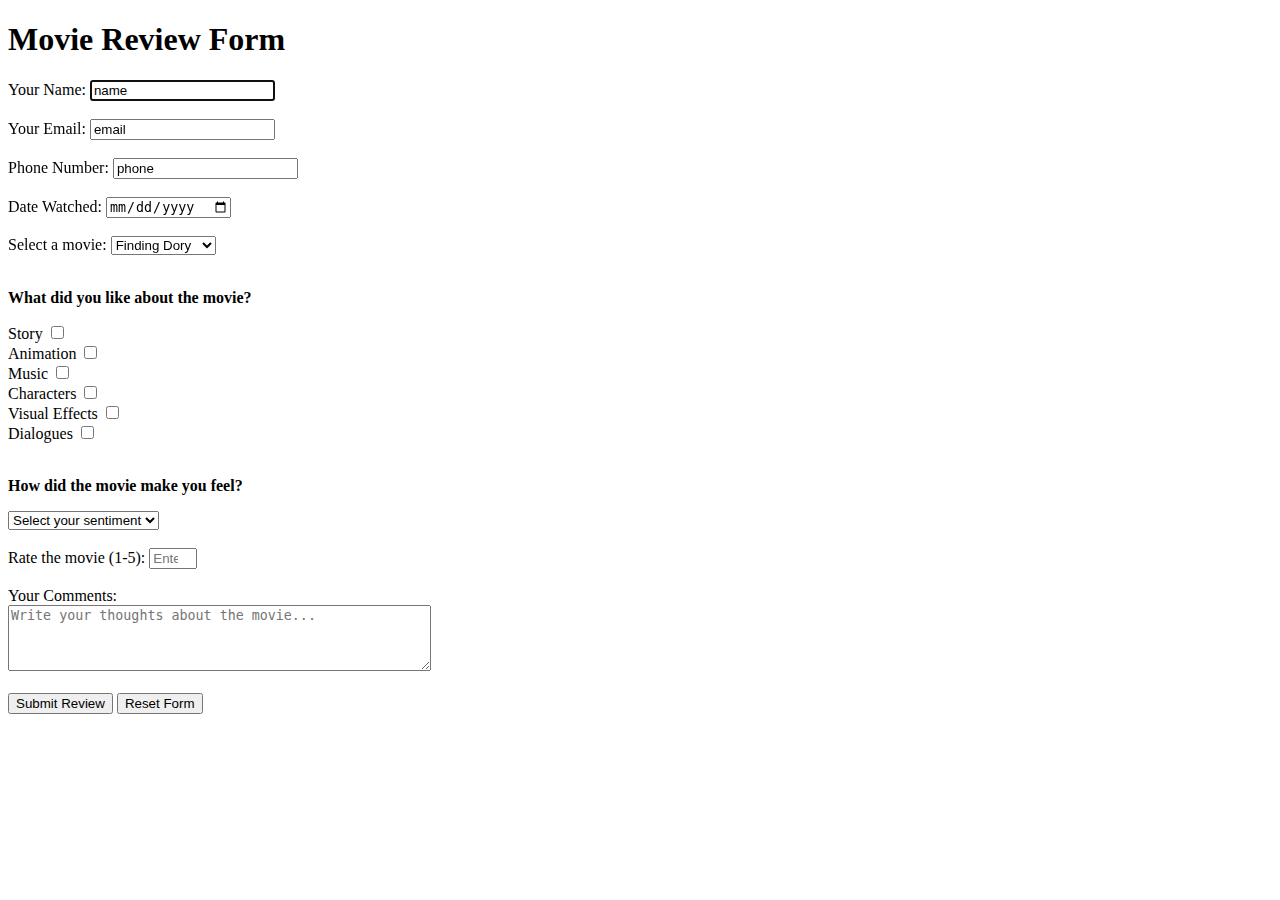
<file: form.html>
<!doctype html>
<html>
<head>
	<charset meta="utf-8">
	<title>Form</title>
<body>
    <h1>Movie Review Form</h1>
    <!-- Begin the form -->
    <form method="post" action="">
        <!-- User Input for Name -->
        <label for="name">Your Name:</label>
        <input type="text" value="name" name="name" placeholder="Enter your full name" required autofocus>
        <br><br>

        <!-- User Input for Email -->
        <label for="email">Your Email:</label>
        <input type="email" value="email" name="email" placeholder="example@mail.com" required>
        <br><br>

        <!-- User Input for Phone Number -->
        <label for="phone">Phone Number:</label>
        <input type="tel" value="phone" name="phone" placeholder="(05X)-XXX-XXXX" pattern="\(\d{3}\) \d{3}-\d{4}" required>

        <br><br>

        <!-- User Input for Date -->
        <label for="date">Date Watched:</label>
        <input type="date" value="date" name="date">
        <br><br>

        <!-- Dropdown for Movie Selection -->
        <label>Select a movie:</label>
        <select name="movie" value="movie" required>
            <option value="finding_dory" selected>Finding Dory</option>
            <option value="finding_nemo">Finding Nemo</option>
            <option value="mulan">Mulan</option>
            <option value="minions">Minions</option>
        </select>
        <br><br>

        <!-- Checkbox Options -->
        <p><strong>What did you like about the movie?</strong></p>
        <label>
            Story
            <input name="thingsliked" type="checkbox" value="Story">
        </label><br>
        <label>
            Animation
            <input name="thingsliked" type="checkbox" value="Animation">
        </label><br>
        <label>
            Music
            <input name="thingsliked" type="checkbox" value="Music">
        </label><br>
        <label>
            Characters
            <input name="thingsliked" type="checkbox" value="Characters">
        </label><br>
        <label>
            Visual Effects
            <input name="thingsliked" type="checkbox" value="Visual Effects">
        </label><br>
        <label>
            Dialogues
            <input name="thingsliked" type="checkbox" value="Dialogues">
        </label>
        <br><br>

        <!-- Dropdown for Sentiment -->
        <p><strong>How did the movie make you feel?</strong></p>
        <label>
            <select name="sentiment">
                <option value="" disabled selected>Select your sentiment</option>
                <option value="happy">Happy</option>
                <option value="sad">Sad</option>
                <option value="excited">Excited</option>
                <option value="bored">Bored</option>
                <option value="thrilled">Thrilled</option>
                <option value="disappointed">Disappointed</option>
            </select>
        </label>
        <br><br>

        <!-- Star Rating -->
        <label>Rate the movie (1-5):</label>
        <input type="number" value="rating" name="rating" min="1" max="5" step="1" placeholder="Enter a number from 1 to 5" required>
        <br><br>

        <!-- Textarea for Review -->
        <label>Your Comments:</label><br>
        <textarea value="review" name="review" rows="4" cols="50" placeholder="Write your thoughts about the movie..."></textarea>
        <br><br>

        <!-- Submit and Reset Buttons -->
        <input type="submit" value="Submit Review">
        <input type="reset" value="Reset Form">
    </form>
    <!-- End of the form -->
</body>
</html>
</file>
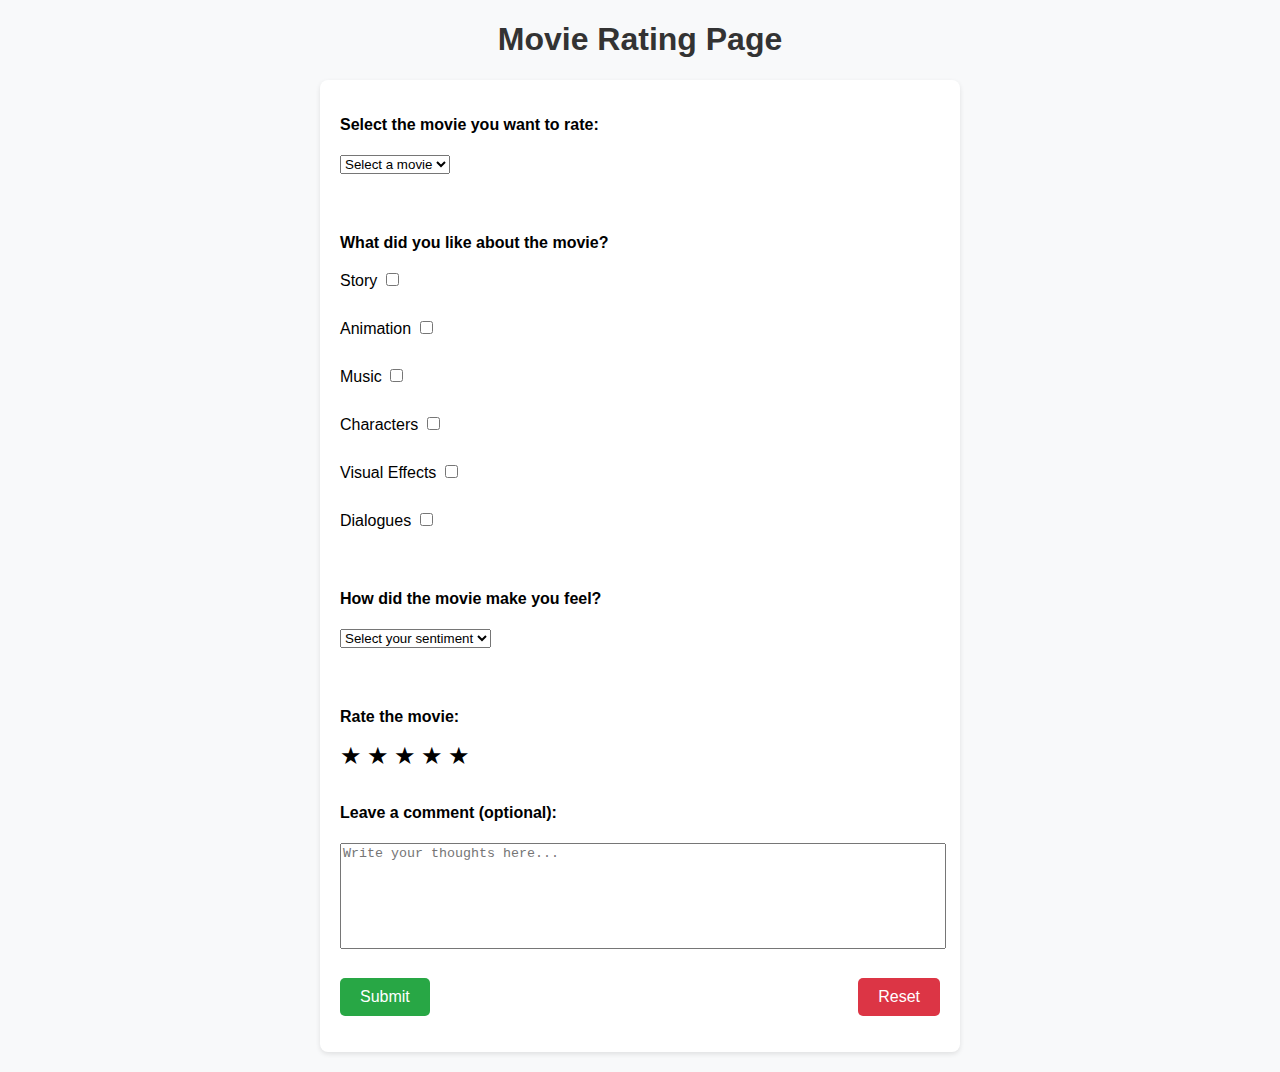
<file: ratingPage.html>
<!DOCTYPE html>
<html lang="en">
<head>
    <meta charset="UTF-8">
    <meta name="viewport" content="width=device-width, initial-scale=1.0">
    <title>Movie Rating Page</title>
    <style>
        body {
            font-family: Arial, sans-serif;
            margin: 20px;
            background-color: #f8f9fa;
        }

        h1 {
            text-align: center;
            color: #333;
        }

        .container {
            max-width: 600px;
            margin: auto;
            background: white;
            padding: 20px;
            border-radius: 8px;
            box-shadow: 0 2px 5px rgba(0, 0, 0, 0.1);
        }

        label {
            display: block;
            margin-bottom: 8px;
        }

        select, input[type="checkbox"], textarea, button {
            margin-top: 5px;
        }

        .rating {
            display: flex;
            gap: 5px;
        }

        .rating span {
            font-size: 24px;
            cursor: pointer;
        }

        .rating span:hover,
        .rating span.selected {
            color: gold;
        }

        textarea {
            width: 100%;
            height: 100px;
            resize: none;
        }

        .buttons {
            display: flex;
            justify-content: space-between;
            margin-top: 20px;
        }

        button {
            padding: 10px 20px;
            font-size: 16px;
            border: none;
            border-radius: 5px;
            cursor: pointer;
        }

        button.submit {
            background-color: #28a745;
            color: white;
        }

        button.reset {
            background-color: #dc3545;
            color: white;
        }

        button:hover {
            opacity: 0.9;
        }
    </style>
</head>
<body>
    <h1>Movie Rating Page</h1>
    <div class="container">
        <form id="ratingForm">
            <p><strong>Select the movie you want to rate:</strong></p>
            <label>
                <select name="movie" id="watched" required>
                    <option value="" disabled selected>Select a movie</option>
                    <option value="Mulan">Mulan</option>
                    <option value="Finding Nemo">Finding Nemo</option>
                    <option value="Finding Dory">Finding Dory</option>
                    <option value="Minions">Minions</option>
                </select>
            </label>
            <br><br>

            <p><strong>What did you like about the movie?</strong></p>
            <label>
                Story
                <input id="likeStory" name="thingsliked" type="checkbox" value="Story">
            </label><br>
            <label>
                Animation
                <input id="likeAnimation" name="thingsliked" type="checkbox" value="Animation">
            </label><br>
            <label>
                Music
                <input id="likeMusic" name="thingsliked" type="checkbox" value="Music">
            </label><br>
            <label>
                Characters
                <input id="likeCharacters" name="thingsliked" type="checkbox" value="Characters">
            </label><br>
            <label>
                Visual Effects
                <input id="likeVisualEffects" name="thingsliked" type="checkbox" value="Visual Effects">
            </label><br>
            <label>
                Dialogues
                <input id="likeDialogues" name="thingsliked" type="checkbox" value="Dialogues">
            </label><br><br>

            <p><strong>How did the movie make you feel?</strong></p>
            <label>
                <select id="feel" name="sentiment">
                    <option value="" disabled selected>Select your sentiment</option>
                    <option value="happy">Happy</option>
                    <option value="sad">Sad</option>
                    <option value="excited">Excited</option>
                    <option value="bored">Bored</option>
                    <option value="thrilled">Thrilled</option>
                    <option value="disappointed">Disappointed</option>
                </select>
            </label>
            <br><br>

            <p><strong>Rate the movie:</strong></p>
            <div class="rating" id="ratingStars">
                <span data-value="1">&#9733;</span>
                <span data-value="2">&#9733;</span>
                <span data-value="3">&#9733;</span>
                <span data-value="4">&#9733;</span>
                <span data-value="5">&#9733;</span>
            </div>
            <input type="hidden" name="rating" id="rating" value="">

            <br><p><strong>Leave a comment (optional):</strong></p>
            <textarea id="write" name="comment" placeholder="Write your thoughts here..."></textarea>

            <div class="buttons">
                <button type="button" class="submit" id="submitButton">Submit</button>
                <button type="reset" class="reset" id="reset">Reset</button>
            </div>
        </form>
        <p id="helpText"></p>
    </div>
    <script>
        // Handle star rating
        const stars = document.querySelectorAll("#ratingStars span");
        const ratingInput = document.getElementById("rating");

        stars.forEach(star => {
            star.addEventListener("click", function () {
                // Remove selection from all stars
                stars.forEach(s => s.classList.remove("selected"));
                // Add selection to clicked star and previous stars
                this.classList.add("selected");
                let rating = this.getAttribute("data-value");
                for (let i = 0; i < rating; i++) {
                    stars[i].classList.add("selected");
                }
                // Update hidden input
                ratingInput.value = rating;
            });
        });

        // Handle form submission
        document.getElementById("submitButton").addEventListener("click", function () {
            const form = document.getElementById("ratingForm");
            if (form.checkValidity()) {
                alert("Submitted successfully!");
                window.location.href = "index.html"; // Simulate returning to home page
            } else {
                alert("Please fill out all required fields.");
            }
        });

        var helpArray = [
            "Choose the watched movie",
            "What did you like about the movie?",
            "What did you feel after watching the movie ? ",
            "Rate the movie",
            "Enter any comments here that you'd like us to read",
            "Form Submitted!",
            "Form Reseted"
        ];

        var helpText;

        // initialize helpTextDiv and register event handlers
        function init() {
            helpText = document.getElementById("helpText");
            registerListeners(document.getElementById("watched"), 0);
            registerListeners(document.getElementById("likeStory"), 1);
            registerListeners(document.getElementById("likeAnimation"), 1);
            registerListeners(document.getElementById("likeMusic"), 1);
            registerListeners(document.getElementById("likeCharacters"), 1);
            registerListeners(document.getElementById("likeVisualEffects"), 1);
            registerListeners(document.getElementById("likeDialogues"), 1);
            registerListeners(document.getElementById("feel"), 2);
            registerListeners(document.getElementById("ratingStars"), 3);
            registerListeners(document.getElementById("write"), 4);
            registerListeners(document.getElementById("submitButton"), 5);
            registerListeners(document.getElementById("reset"), 6);
        }

        // utility function to help register events
        function registerListeners(object, messageNumber) {
            object.addEventListener("focus", function () {
                helpText.innerHTML = helpArray[messageNumber];
            }, false);
            object.addEventListener("blur", function () {
                helpText.innerHTML = helpArray[7];
            }, false);
        }

        window.addEventListener("load", init, false);
    </script>

</body>
</html>
</file>
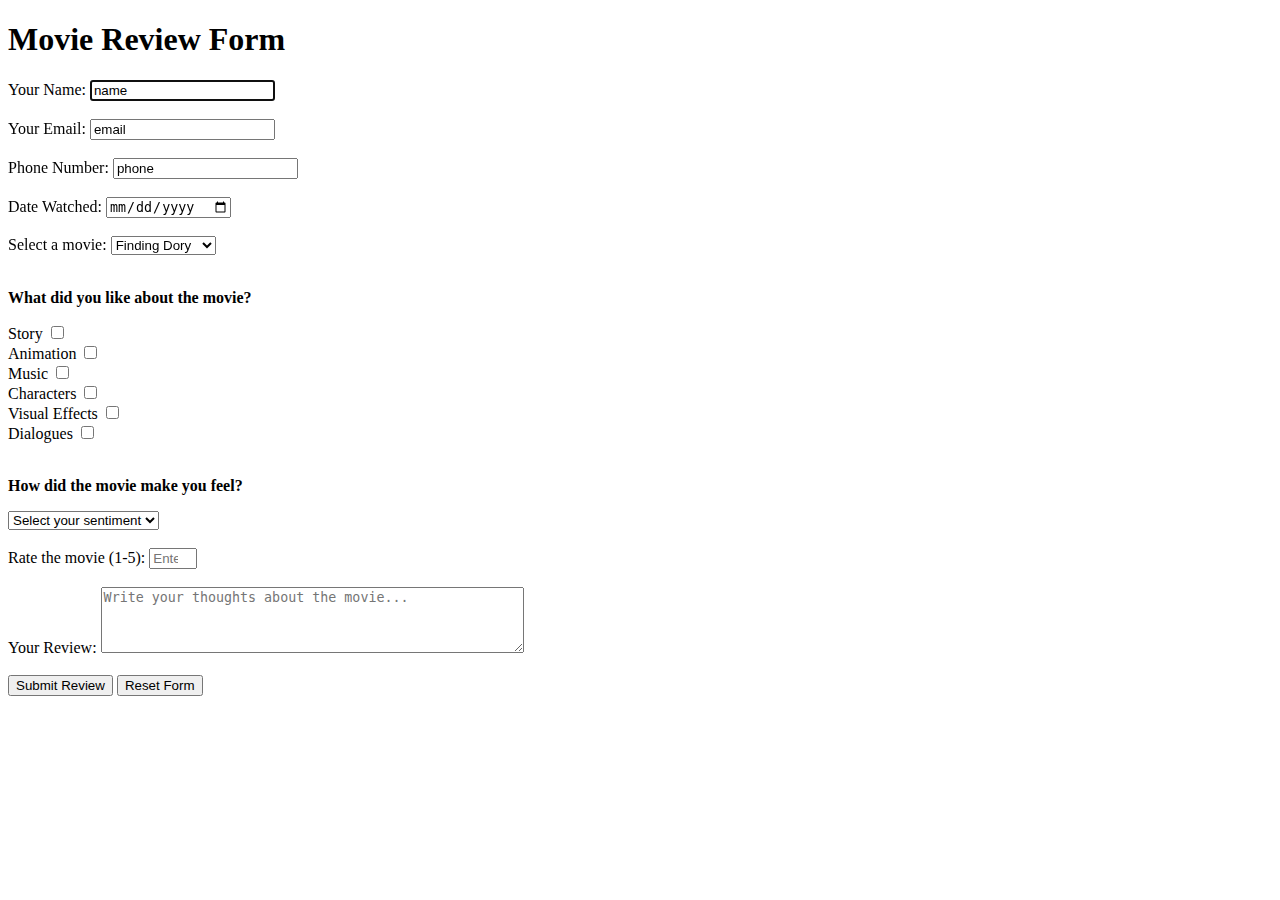
<file: s.html>
<!doctype html>
<html>
<head>
	<charset meta="utf-8">
	<title>Form</title>
<body>
    <h1>Movie Review Form</h1>
    <!-- Begin the form -->
    <form method="post" action="">
        <!-- User Input for Name -->
        <label for="name">Your Name:</label>
        <input type="text" value="name" name="name" placeholder="Enter your full name" required autofocus>
        <br><br>

        <!-- User Input for Email -->
        <label for="email">Your Email:</label>
        <input type="email" value="email" name="email" placeholder="example@mail.com" required>
        <br><br>

        <!-- User Input for Phone Number -->
        <label for="phone">Phone Number:</label>
        <input type="tel" value="phone" name="phone" placeholder="(05X)-XXX-XXXX" pattern="\(\d{3}\) \d{3}-\d{4}" required>

        <br><br>

        <!-- User Input for Date -->
        <label for="date">Date Watched:</label>
        <input type="date" value="date" name="date">
        <br><br>

        <!-- Dropdown for Movie Selection -->
        <label>Select a movie:</label>
        <select name="movie" value="movie" required>
            <option value="finding_dory" selected>Finding Dory</option>
            <option value="finding_nemo">Finding Nemo</option>
            <option value="mulan">Mulan</option>
            <option value="minions">Minions</option>
        </select>
        <br><br>

        <!-- Checkbox Options -->
        <p><strong>What did you like about the movie?</strong></p>
        <label>
            Story
            <input name="thingsliked" type="checkbox" value="Story">
        </label><br>
        <label>
            Animation
            <input name="thingsliked" type="checkbox" value="Animation">
        </label><br>
        <label>
            Music
            <input name="thingsliked" type="checkbox" value="Music">
        </label><br>
        <label>
            Characters
            <input name="thingsliked" type="checkbox" value="Characters">
        </label><br>
        <label>
            Visual Effects
            <input name="thingsliked" type="checkbox" value="Visual Effects">
        </label><br>
        <label>
            Dialogues
            <input name="thingsliked" type="checkbox" value="Dialogues">
        </label>
        <br><br>

        <!-- Dropdown for Sentiment -->
        <p><strong>How did the movie make you feel?</strong></p>
        <label>
            <select name="sentiment">
                <option value="" disabled selected>Select your sentiment</option>
                <option value="happy">Happy</option>
                <option value="sad">Sad</option>
                <option value="excited">Excited</option>
                <option value="bored">Bored</option>
                <option value="thrilled">Thrilled</option>
                <option value="disappointed">Disappointed</option>
            </select>
        </label>
        <br><br>

        <!-- Star Rating -->
        <label>Rate the movie (1-5):</label>
        <input type="number" value="rating" name="rating" min="1" max="5" step="1" placeholder="Enter a number from 1 to 5" required>
        <br><br>

        <!-- Textarea for Review -->
        <label>Your Review:</label>
        <textarea value="review" name="review" rows="4" cols="50" placeholder="Write your thoughts about the movie..."></textarea>
        <br><br>

        <!-- Submit and Reset Buttons -->
        <input type="submit" value="Submit Review">
        <input type="reset" value="Reset Form">
    </form>
    <!-- End of the form -->
</body>
</html>
</file>
